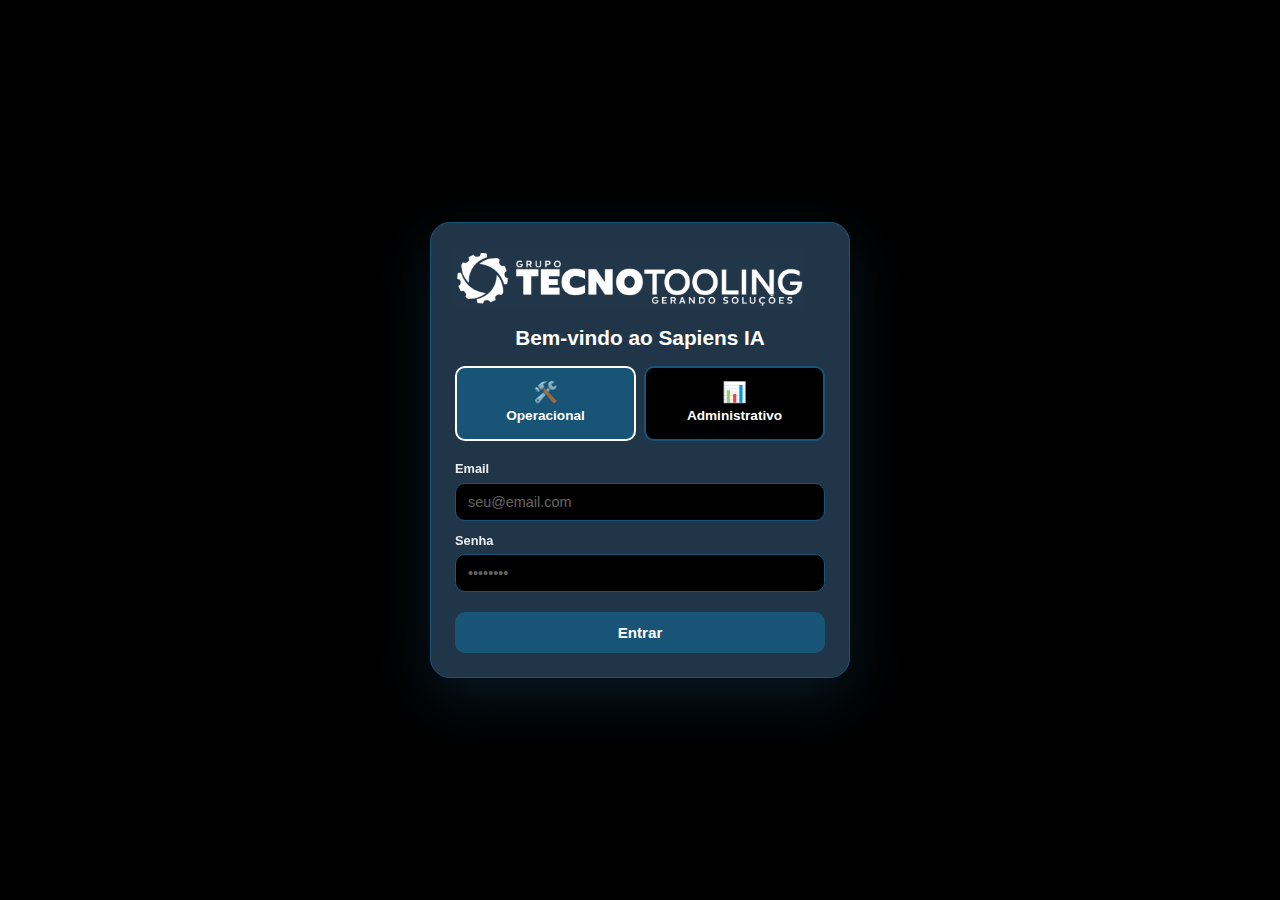
<file: Frontend/src/login/index.html>
<!DOCTYPE html>
<html lang="pt-BR">
<head>
    <meta charset="UTF-8">
    <meta name="viewport" content="width=device-width, initial-scale=1.0">
    <link rel="stylesheet" href="style.css">
    <title>TecnoTooling</title>
</head>
<body>
    <div class="login-screen" id="loginScreen">
        <div class="login-container">
            <img class="logo-img" src="../assets/tecnotooling.png" alt="">
            <h1 class="login-title">Bem-vindo ao Sapiens IA</h1>
            
            <div class="access-level-selector">
                <div class="access-level-option selected" onclick="selectAccessLevel('standard')" id="standardLevel">
                    <div class="access-level-icon">🛠️</div>
                    <div class="access-level-title">Operacional</div>
                </div>
                
                <div class="access-level-option" onclick="selectAccessLevel('premium')" id="premiumLevel">
                    <div class="access-level-icon">📊</div>
                    <div class="access-level-title">Administrativo</div>
                </div>
            </div>
            
            <form class="login-form" onsubmit="handleLogin(event)">
                <div class="form-group">
                    <label class="form-label" for="email">Email</label>
                    <input 
                        type="email" 
                        id="email" 
                        class="form-input" 
                        placeholder="seu@email.com"
                        required
                    >
                </div>
                
                <div class="form-group">
                    <label class="form-label" for="password">Senha</label>
                    <input 
                        type="password" 
                        id="password" 
                        class="form-input" 
                        placeholder="••••••••"
                        required
                    >
                </div>
                
                <button type="submit" class="login-button">Entrar</button>
            </form>
            
            <div class="error-message" id="errorMessage"></div>

        </div>
    </div>

    <script src="script.js"></script>
</body>
</html>
</file>
<file: Frontend/src/login/style.css>
* {
    margin: 0;
    padding: 0;
    box-sizing: border-box;
}

:root {
    --color-black: #000000;
    --color-dark-blue: #213549;
    --color-medium-blue: #175476;
    --color-white: #FFFFFF;
    --color-error: #ff6b6b;
}

body {
    font-family: -apple-system, BlinkMacSystemFont, 'Segoe UI', Roboto, sans-serif;
    background: var(--color-black);
    color: var(--color-white);
    overflow-x: hidden;
}

/* Login Screen */
.login-screen {
    position: fixed;
    top: 0;
    left: 0;
    width: 100vw;
    height: 100vh;
    background: var(--color-black);
    display: flex;
    align-items: center;
    justify-content: center;
    z-index: 2000;
    transition: opacity 0.8s ease, transform 0.8s ease;
    padding: 1rem;
}

.logo-img{
    width: 350px;
    display: flex;
    align-items: center;
    justify-content: center;
    filter: brightness(0) invert(1);
    margin-bottom: 1rem;
}

.login-screen.hidden {
    opacity: 0;
    transform: scale(0.95);
    pointer-events: none;
}

.login-container {
    background: var(--color-dark-blue);
    border-radius: 20px;
    padding: 1.5rem;
    max-width: 420px;
    width: 100%;
    box-shadow: 0 20px 60px rgba(23, 84, 118, 0.3);
    border: 1px solid var(--color-medium-blue);
}

.login-title {
    font-size: 1.3rem;
    font-weight: 700;
    text-align: center;
    margin-bottom: 1rem;
}

.access-level-selector {
    display: flex;
    gap: 0.5rem;
    margin-bottom: 1.25rem;
}

.access-level-option {
    flex: 1;
    background: var(--color-black);
    border: 2px solid var(--color-medium-blue);
    border-radius: 10px;
    padding: 0.75rem;
    cursor: pointer;
    transition: all 0.3s ease;
    text-align: center;
}

.access-level-option:hover {
    border-color: var(--color-white);
    transform: translateY(-1px);
}

.access-level-option.selected {
    background: var(--color-medium-blue);
    border-color: var(--color-white);
}

.access-level-icon {
    font-size: 1.25rem;
    margin-bottom: 0.25rem;
}

.access-level-title {
    font-weight: 600;
    margin-bottom: 0.25rem;
    font-size: 0.85rem;
}

.login-form {
    display: flex;
    flex-direction: column;
    gap: 0.75rem;
}

.form-group {
    display: flex;
    flex-direction: column;
    gap: 0.4rem;
}

.form-label {
    font-size: 0.8rem;
    font-weight: 600;
    opacity: 0.9;
}

.form-input {
    background: var(--color-black);
    border: 1px solid var(--color-medium-blue);
    border-radius: 10px;
    padding: 10px 12px;
    color: var(--color-white);
    font-size: 0.9rem;
    outline: none;
    transition: border-color 0.3s ease;
}

.form-input:focus {
    border-color: var(--color-white);
}

.form-input::placeholder {
    color: rgba(255, 255, 255, 0.4);
}

.login-button {
    background: var(--color-medium-blue);
    color: var(--color-white);
    border: none;
    padding: 12px;
    border-radius: 10px;
    font-size: 0.95rem;
    font-weight: 600;
    cursor: pointer;
    transition: all 0.3s ease;
    margin-top: 0.5rem;
}

.login-button:hover {
    transform: translateY(-1px);
    box-shadow: 0 6px 20px rgba(23, 84, 118, 0.4);
}

.login-button:disabled {
    opacity: 0.5;
    cursor: not-allowed;
    transform: none;
}

.error-message {
    color: var(--color-error);
    text-align: center;
    margin-top: 1rem;
    font-size: 0.9rem;
    padding: 0.75rem;
    background: rgba(255, 107, 107, 0.1);
    border-radius: 10px;
    border: 1px solid rgba(255, 107, 107, 0.3);
    display: none;
    animation: fadeIn 0.3s ease;
}

@keyframes fadeIn {
    from {
        opacity: 0;
        transform: translateY(-10px);
    }
    to {
        opacity: 1;
        transform: translateY(0);
    }
}

@keyframes shake {
    0%, 100% { 
        transform: translateX(0); 
    }
    25% { 
        transform: translateX(-5px); 
    }
    75% { 
        transform: translateX(5px); 
    }
}

.form-input.error {
    border-color: var(--color-error);
    animation: shake 0.5s ease-in-out;
}

.login-footer {
    text-align: center;
    margin-top: 1rem;
    font-size: 0.8rem;
    opacity: 0.7;
}

.login-footer a {
    color: var(--color-white);
    text-decoration: underline;
}

/* Responsive */
@media (max-width: 768px) {
    .login-container {
        padding: 1.25rem;
        max-width: 90%;
    }

    .access-level-selector {
        flex-direction: column;
    }
    
    .login-screen {
        padding: 0.75rem;
    }
    
    .logo-img {
        width: 280px;
    }
}

@media (max-width: 480px) {
    .login-container {
        padding: 1rem;
        border-radius: 16px;
    }
    
    .login-title {
        font-size: 1.15rem;
    }
    
    .access-level-selector {
        margin-bottom: 1rem;
    }
    
    .access-level-option {
        padding: 0.6rem;
    }
    
    .logo-img {
        width: 250px;
        margin-bottom: 0.75rem;
    }
    
    .error-message {
        font-size: 0.85rem;
        padding: 0.6rem;
    }
}
</file>
